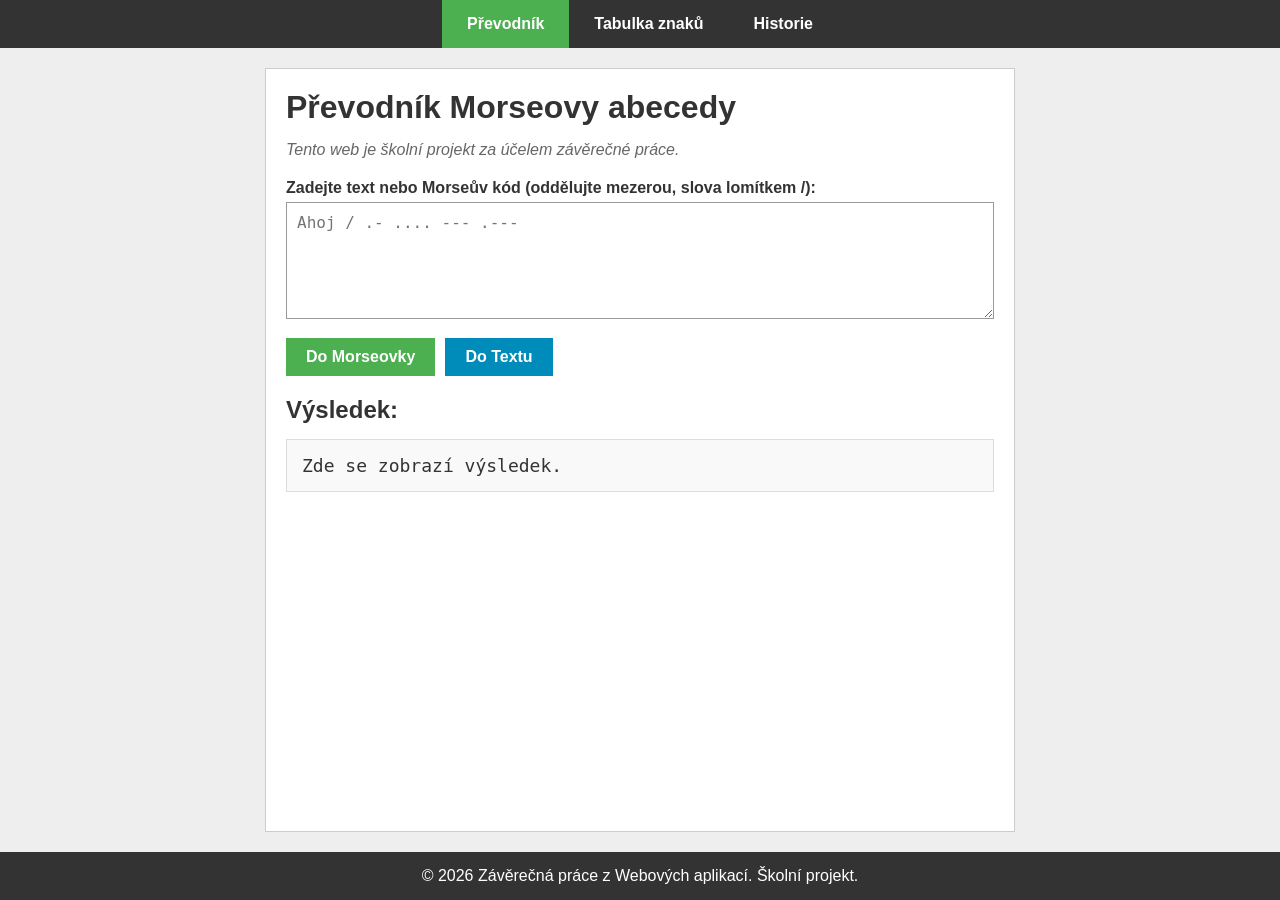
<file: index.html>
<!DOCTYPE html>
<html lang="cs">
<head>
    <meta charset="UTF-8">
    <title>Morseovka - Převodník</title>
    <link rel="icon" href="ikonka.ico" type="image/x-icon">
    <link rel="stylesheet" href="styl.css">
</head>
<body>

<header>
    <nav class="hlavni-menu">
        <a href="index.html" class="aktivni">Převodník</a>
        <a href="pravidla.html">Tabulka znaků</a>
        <a href="historie.html">Historie</a>
    </nav>
</header>

<main class="kontejner">
    <h1>Převodník Morseovy abecedy</h1>
    <p class="upozorneni-skola">Tento web je školní projekt za účelem závěrečné práce.</p>

    <form id="prevodnikForm" onsubmit="return false;">
        <div class="form-skupina">
            <label for="vstupniText">Zadejte text nebo Morseův kód (oddělujte mezerou, slova lomítkem /):</label>
            <textarea id="vstupniText" rows="5" placeholder="Ahoj / .- .... --- .---"></textarea>
        </div>

        <div class="tlacitka">
            <button type="button" onclick="spustPrevod('toMorse')" class="tlacitko-hlavni">Do Morseovky</button>
            <button type="button" onclick="spustPrevod('toText')" class="tlacitko-sekundarni">Do Textu</button>
        </div>
    </form>

    <div class="vystup-sekce">
        <h2>Výsledek:</h2>
        <div id="vysledek" class="box-vysledek">Zde se zobrazí výsledek.</div>
        <div id="chyba" class="box-chyba"></div>
    </div>
</main>

<footer>
    <p>© 2026 Závěrečná práce z Webových aplikací. Školní projekt.</p>
</footer>

<script src="app.js"></script>
</body>
</html>
</file>
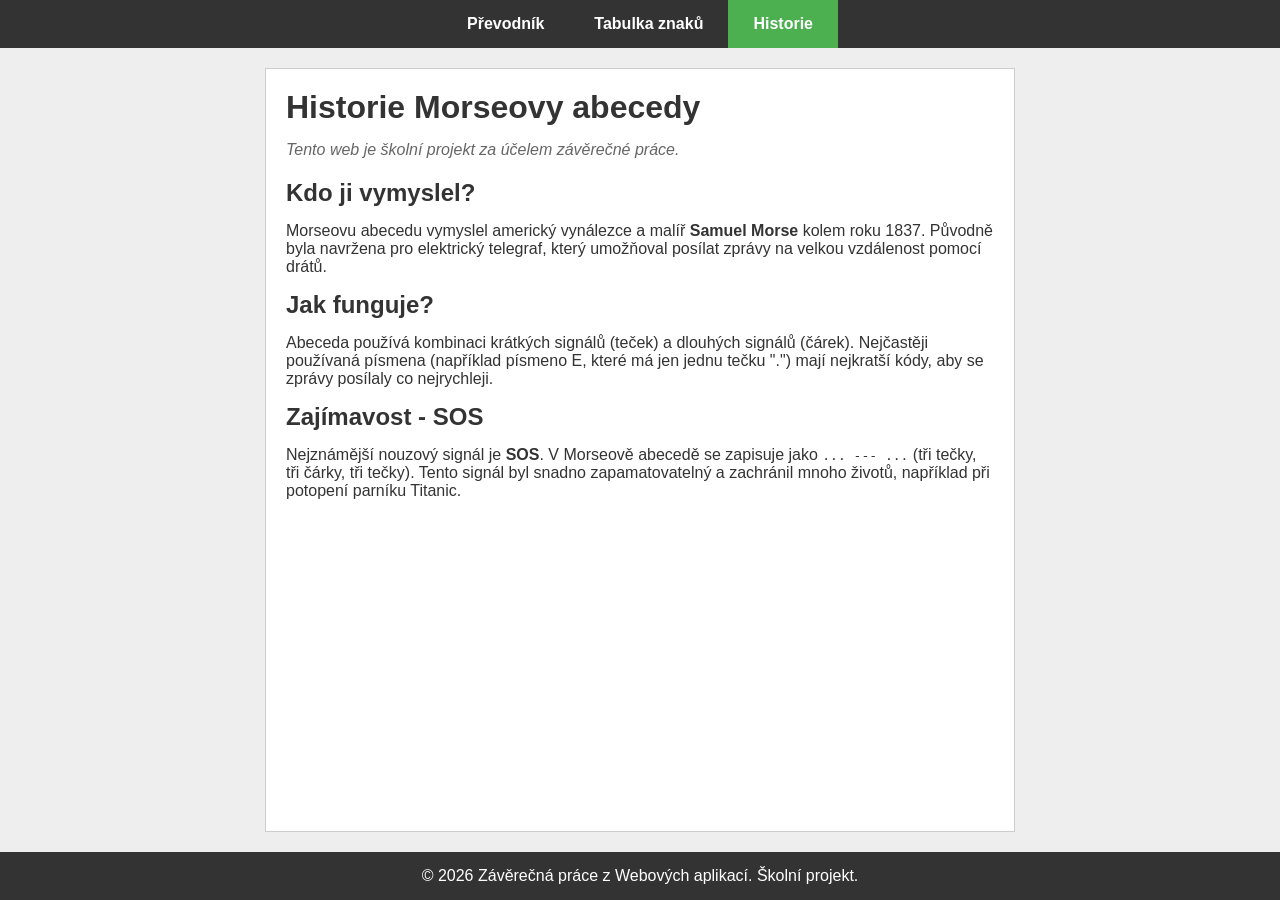
<file: historie.html>
<!DOCTYPE html>
<html lang="cs">
<head>
    <meta charset="UTF-8">
    <title>Morseovka - Historie</title>
    <link rel="icon" href="ikonka.ico" type="image/x-icon">
    <link rel="stylesheet" href="styl.css">
</head>
<body>

<header>
    <nav class="hlavni-menu">
        <a href="index.html">Převodník</a>
        <a href="pravidla.html">Tabulka znaků</a>
        <a href="historie.html" class="aktivni">Historie</a>
    </nav>
</header>

<main class="kontejner">
    <h1>Historie Morseovy abecedy</h1>
    <p class="upozorneni-skola">Tento web je školní projekt za účelem závěrečné práce.</p>

    <section class="text-sekce">
        <h2>Kdo ji vymyslel?</h2>
        <p>Morseovu abecedu vymyslel americký vynálezce a malíř <strong>Samuel Morse</strong> kolem roku 1837. Původně byla navržena pro elektrický telegraf, který umožňoval posílat zprávy na velkou vzdálenost pomocí drátů.</p>

        <h2>Jak funguje?</h2>
        <p>Abeceda používá kombinaci krátkých signálů (teček) a dlouhých signálů (čárek). Nejčastěji používaná písmena (například písmeno E, které má jen jednu tečku ".") mají nejkratší kódy, aby se zprávy posílaly co nejrychleji.</p>

        <h2>Zajímavost - SOS</h2>
        <p>Nejznámější nouzový signál je <strong>SOS</strong>. V Morseově abecedě se zapisuje jako <code>... --- ...</code> (tři tečky, tři čárky, tři tečky). Tento signál byl snadno zapamatovatelný a zachránil mnoho životů, například při potopení parníku Titanic.</p>
    </section>
</main>

<footer>
    <p>© 2026 Závěrečná práce z Webových aplikací. Školní projekt.</p>
</footer>

</body>
</html>
</file>
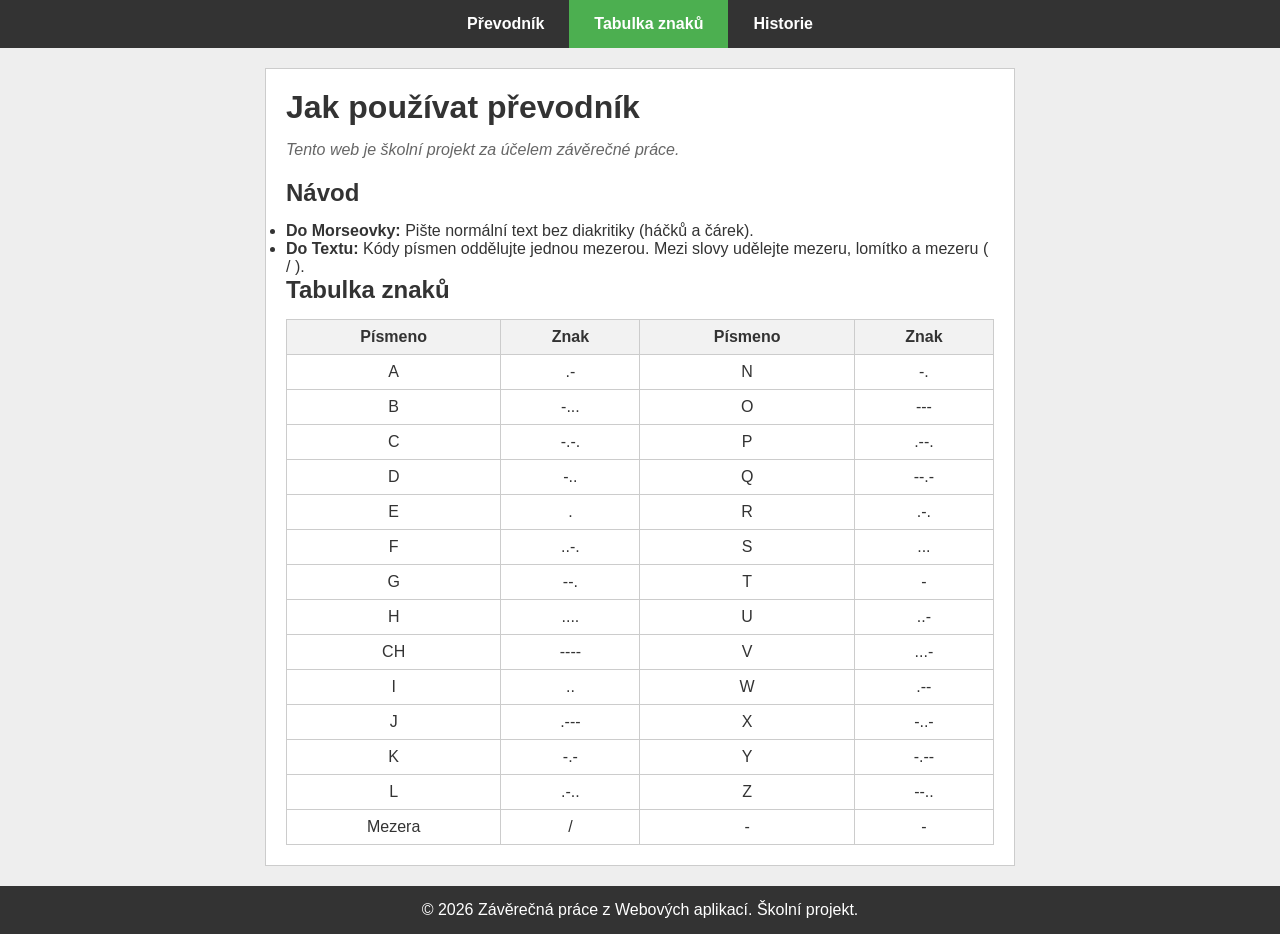
<file: pravidla.html>
<!DOCTYPE html>
<html lang="cs">
<head>
  <meta charset="UTF-8">
  <title>Morseovka - Tabulka</title>
  <link rel="icon" href="ikonka.ico" type="image/x-icon">
  <link rel="stylesheet" href="styl.css">
</head>
<body>

<header>
  <nav class="hlavni-menu">
    <a href="index.html">Převodník</a>
    <a href="pravidla.html" class="aktivni">Tabulka znaků</a>
    <a href="historie.html">Historie</a>
  </nav>
</header>

<main class="kontejner">
  <h1>Jak používat převodník</h1>
  <p class="upozorneni-skola">Tento web je školní projekt za účelem závěrečné práce.</p>

  <section class="navod">
    <h2>Návod</h2>
    <ul>
      <li><strong>Do Morseovky:</strong> Pište normální text bez diakritiky (háčků a čárek).</li>
      <li><strong>Do Textu:</strong> Kódy písmen oddělujte jednou mezerou. Mezi slovy udělejte mezeru, lomítko a mezeru ( / ).</li>
    </ul>
  </section>

  <h2>Tabulka znaků</h2>
  <table class="tabulka-znaku">
    <thead>
    <tr>
      <th>Písmeno</th>
      <th>Znak</th>
      <th>Písmeno</th>
      <th>Znak</th>
    </tr>
    </thead>
    <tbody>
    <tr><td>A</td><td>.-</td><td>N</td><td>-.</td></tr>
    <tr><td>B</td><td>-...</td><td>O</td><td>---</td></tr>
    <tr><td>C</td><td>-.-.</td><td>P</td><td>.--.</td></tr>
    <tr><td>D</td><td>-..</td><td>Q</td><td>--.-</td></tr>
    <tr><td>E</td><td>.</td><td>R</td><td>.-.</td></tr>
    <tr><td>F</td><td>..-.</td><td>S</td><td>...</td></tr>
    <tr><td>G</td><td>--.</td><td>T</td><td>-</td></tr>
    <tr><td>H</td><td>....</td><td>U</td><td>..-</td></tr>
    <tr><td>CH</td><td>----</td><td>V</td><td>...-</td></tr>
    <tr><td>I</td><td>..</td><td>W</td><td>.--</td></tr>
    <tr><td>J</td><td>.---</td><td>X</td><td>-..-</td></tr>
    <tr><td>K</td><td>-.-</td><td>Y</td><td>-.--</td></tr>
    <tr><td>L</td><td>.-..</td><td>Z</td><td>--..</td></tr>
    <tr><td>Mezera</td><td>/</td><td>-</td><td>-</td></tr>
    </tbody>
  </table>
</main>

<footer>
  <p>© 2026 Závěrečná práce z Webových aplikací. Školní projekt.</p>
</footer>

</body>
</html>
</file>
<file: styl.css>
* {
    box-sizing: border-box;
    margin: 0;
    padding: 0;
}

body {
    font-family: Arial, sans-serif;
    background-color: #eeeeee;
    color: #333333;
    display: flex;
    flex-direction: column;
    min-height: 100vh;
}

/* Menu */
header {
    background-color: #333333;
}

.hlavni-menu {
    display: flex;
    justify-content: center;
}

.hlavni-menu a {
    color: white;
    text-decoration: none;
    padding: 15px 25px;
    font-weight: bold;
}

.hlavni-menu a:hover {
    background-color: #555555;
}

.hlavni-menu a.aktivni {
    background-color: #4CAF50;
}

/* Obsah */
.kontejner {
    flex: 1;
    max-width: 750px;
    width: 100%;
    margin: 20px auto;
    padding: 20px;
    background-color: white;
    border: 1px solid #cccccc;
}

h1, h2 {
    margin-bottom: 15px;
}

.upozorneni-skola {
    font-style: italic;
    color: #666666;
    margin-bottom: 20px;
}

/* Formulář */
.form-skupina {
    margin-bottom: 15px;
}

label {
    display: block;
    margin-bottom: 5px;
    font-weight: bold;
}

textarea {
    width: 100%;
    padding: 10px;
    border: 1px solid #999999;
    font-size: 16px;
}

/* Tlačítka */
.tlacitka {
    display: flex;
    gap: 10px;
    margin-bottom: 20px;
}

button {
    padding: 10px 20px;
    font-size: 16px;
    cursor: pointer;
    font-weight: bold;
    border: none;
}

.tlacitko-hlavni {
    background-color: #4CAF50;
    color: white;
}

.tlacitko-sekundarni {
    background-color: #008CBA;
    color: white;
}

/* Výstupy */
.box-vysledek {
    background-color: #f9f9f9;
    padding: 15px;
    border: 1px solid #dddddd;
    margin-top: 10px;
    min-height: 40px;
    font-family: monospace;
    font-size: 18px;
}

.box-chyba {
    color: red;
    background-color: #ffdddd;
    padding: 10px;
    margin-top: 10px;
    border: 1px solid red;
    display: none;
}

/* Tabulka */
.tabulka-znaku {
    width: 100%;
    border-collapse: collapse;
    margin-top: 10px;
}

.tabulka-znaku th, .tabulka-znaku td {
    border: 1px solid #cccccc;
    padding: 8px;
    text-align: center;
}

.tabulka-znaku th {
    background-color: #f2f2f2;
}

.text-sekce h2 {
    margin-top: 15px;
}

/* Patička */
footer {
    background-color: #333333;
    color: white;
    text-align: center;
    padding: 15px;
    margin-top: auto;
}
</file>
